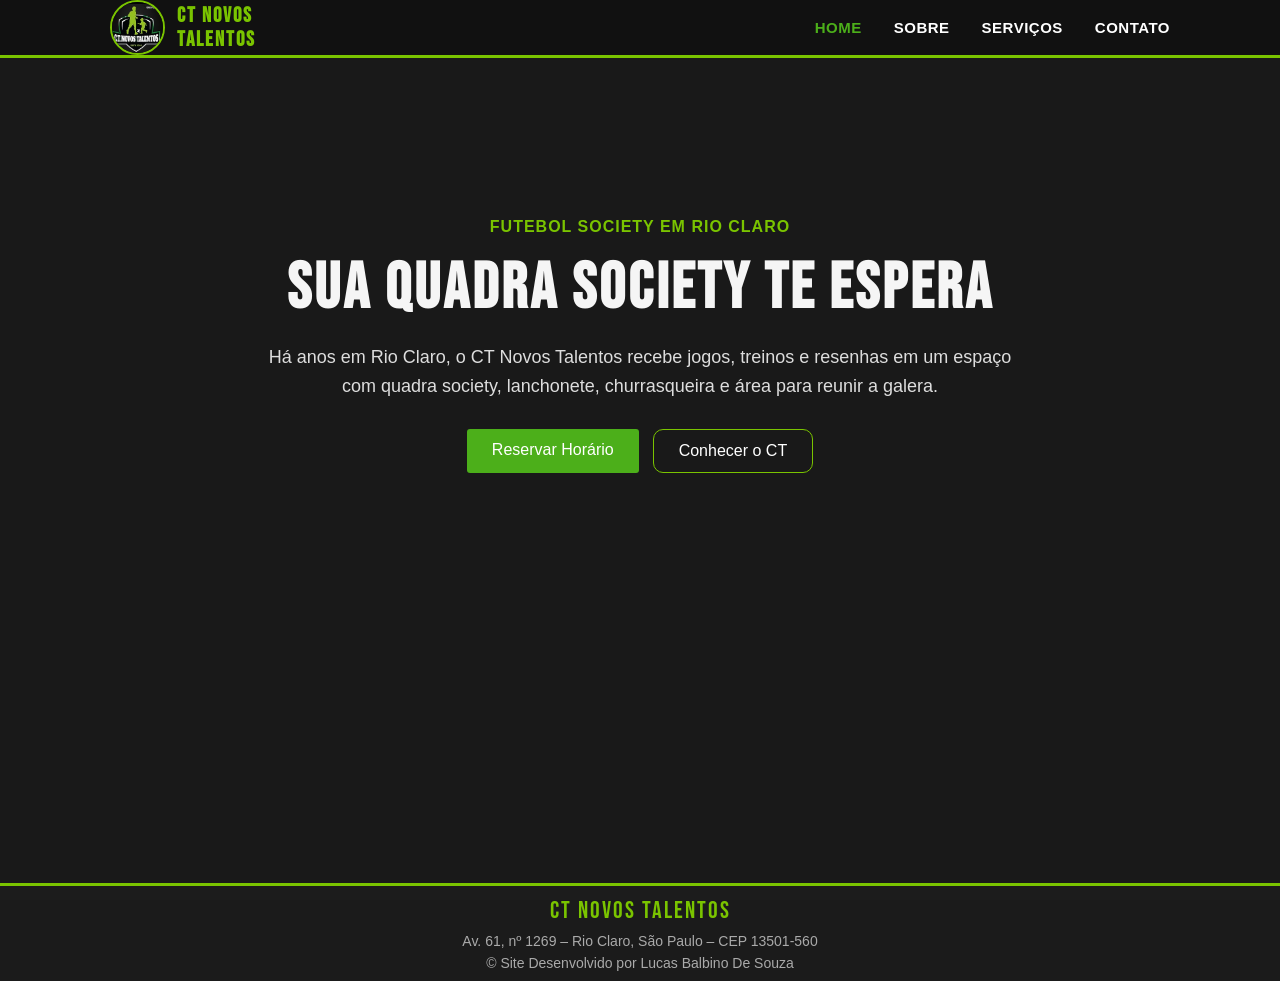
<file: index.html>
<!doctype html>
<html lang="pt-BR">
  <head>
    <meta charset="UTF-8" />
    <meta name="viewport" content="width=device-width, initial-scale=1.0" />
    <title>CT Novos Talentos</title>
    <link rel="stylesheet" href="css/style.css" />
    <link rel="icon" href="./imgs/logo.png"/>
  </head>
  <body>
    <header>
      <nav>
        <a class="logo" href="index.html">
          <img src="imgs/logo.png" alt="CT Novos Talentos" class="logo-img" />
          <span>
            CT Novos
            <br />Talentos
          </span>
        </a>
        <ul class="nav-links">
          <li><a href="index.html" class="ativo">Home</a></li>
          <li><a href="sobre.html">Sobre</a></li>
          <li><a href="servicos.html">Serviços</a></li>
          <li><a href="contato.html">Contato</a></li>
        </ul>
      </nav>
    </header>

    <main class="home">
      <video autoplay muted loop id="bg-video">
        <source src="video/fut.mp4" type="video/mp4" />
      </video>

      <section class="inicio">
        <div class="conteudo">
          <span class="titulo-bonitinho"> Futebol society em Rio Claro </span>

          <h1>Sua Quadra Society Te Espera</h1>

          <p>
            Há anos em Rio Claro, o CT Novos Talentos recebe jogos, treinos e
            resenhas em um espaço com quadra society, lanchonete, churrasqueira
            e área para reunir a galera.
          </p>

          <div class="botoes">
            <a href="contato.html" class="btn"> Reservar Horário </a>

            <a href="sobre.html" class="btn-secundario"> Conhecer o CT </a>
          </div>
        </div>
      </section>
    </main>

    <footer>
      <div class="rodape">
        <div class="logo-rodape">CT NOVOS TALENTOS</div>

        <p>Av. 61, nº 1269 – Rio Claro, São Paulo – CEP 13501-560</p>

        <p style="margin-top: 6px">
          © Site Desenvolvido por Lucas Balbino De Souza
        </p>
      </div>
    </footer>
  </body>
</html>
</file>
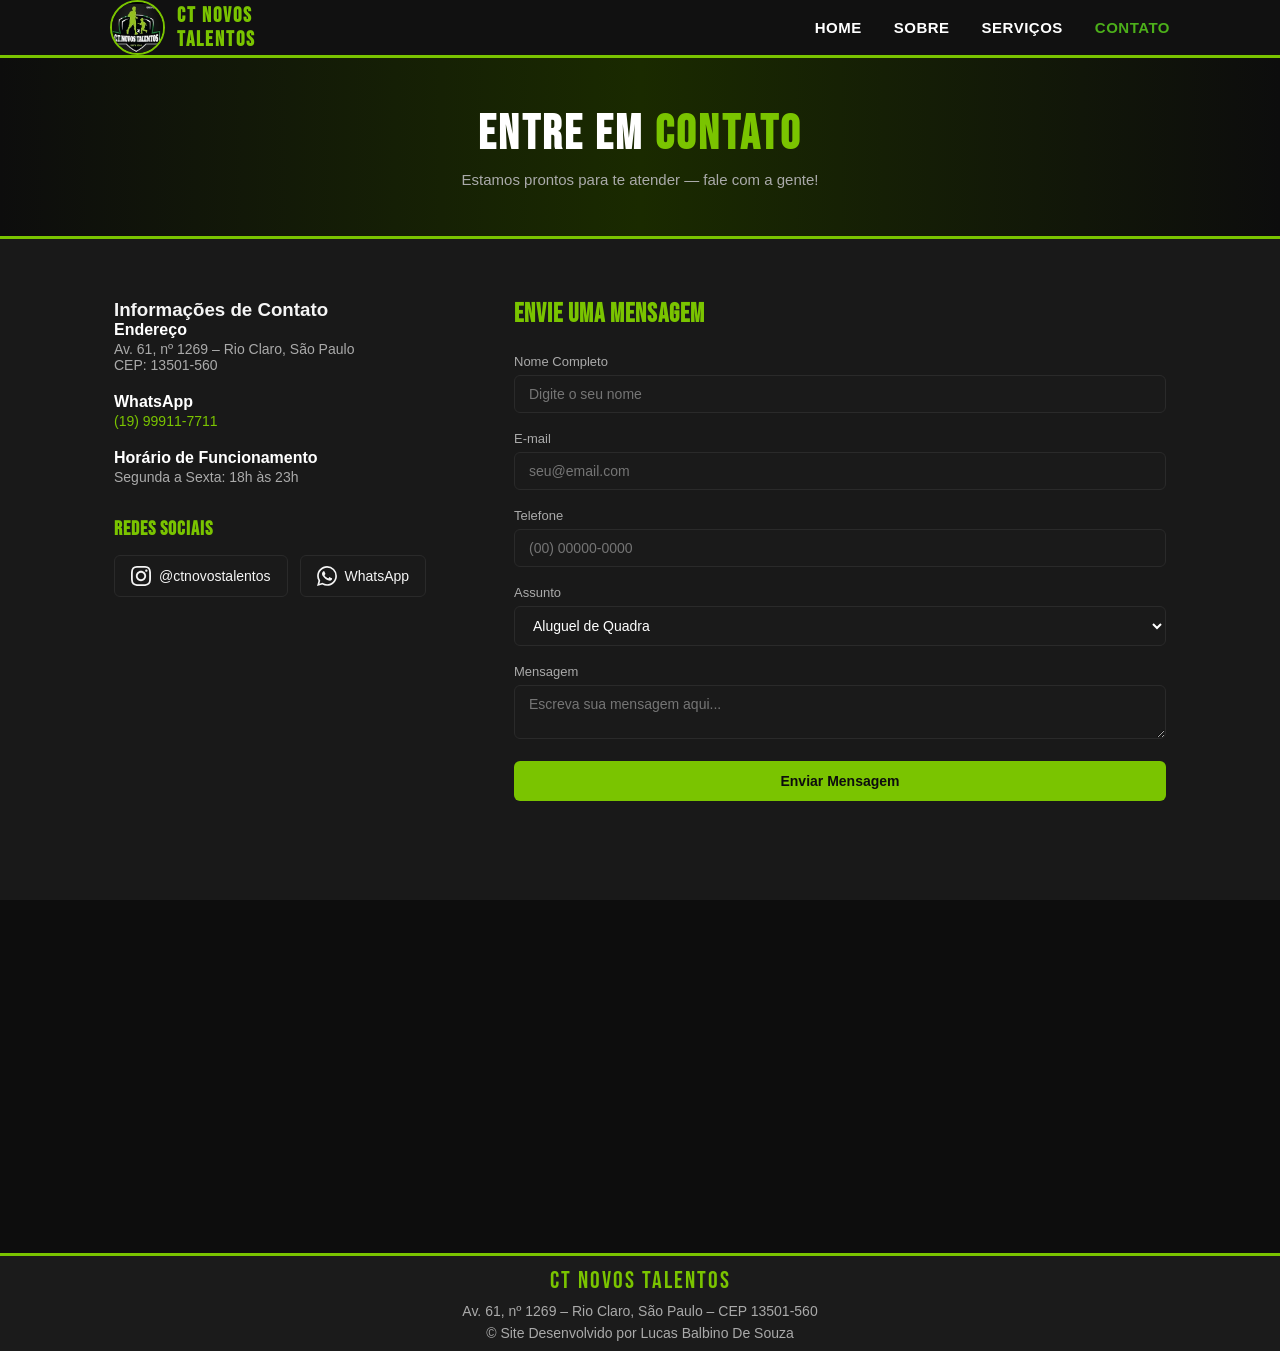
<file: contato.html>
<!DOCTYPE html>
<html lang="pt-BR">
<head>
  <meta charset="UTF-8">
  <meta name="viewport" content="width=device-width, initial-scale=1.0">
  <title>Contato - CT Novos Talentos</title>
  <link rel="stylesheet" href="css/style.css">
  <link rel="icon" href="./imgs/logo.png"/>
</head>
<body>

  <header>
    <nav>
        <a class="logo" href="index.html">
          <img src="imgs/logo.png" alt="CT Novos Talentos" class="logo-img" />
          <span>
            CT Novos
            <br />Talentos
          </span>
        </a>
      <ul class="nav-links">
        <li><a href="index.html">Home</a></li>
        <li><a href="sobre.html">Sobre</a></li>
        <li><a href="servicos.html">Serviços</a></li>
        <li><a href="contato.html" class="ativo">Contato</a></li>
      </ul>
    </nav>
  </header>

  <main>

    <section class="banner">
      <h2>Entre em <span>Contato</span></h2>
      <p>Estamos prontos para te atender — fale com a gente!</p>
    </section>

    <section class="contato-secao">
      <div class="caixa">
        <div class="contato-grade">

          <!-- INFORMAÇÕES -->
          <aside class="contato-info">
            <h3>Informações de Contato</h3>

            <div class="info-item">
              <div>
                <strong>Endereço</strong>
                <span>Av. 61, nº 1269 – Rio Claro, São Paulo<br>CEP: 13501-560</span>
              </div>
            </div>

            <div class="info-item">
              <div>
                <strong>WhatsApp</strong>
                <span><a href="https://wa.me/5519999117711" target="_blank" class="whats">(19) 99911-7711</a></span>
              </div>
            </div>

            <div class="info-item">
              <div>
                <strong>Horário de Funcionamento</strong>
                <span>Segunda a Sexta: 18h às 23h
              </div>
            </div>

            <div class="redes-sociais">
              <h4>Redes Sociais</h4>
              <div class="links-sociais">

                <a class="link-social" href="https://www.instagram.com/ctnovostalentos/" target="_blank">
                  <svg xmlns="http://www.w3.org/2000/svg" viewBox="0 0 24 24">
                    <path d="M12 2.163c3.204 0 3.584.012 4.85.07 3.252.148 4.771 1.691 4.919 4.919.058 1.265.069 1.645.069 4.849 0 3.205-.012 3.584-.069 4.849-.149 3.225-1.664 4.771-4.919 4.919-1.266.058-1.644.07-4.85.07-3.204 0-3.584-.012-4.849-.07-3.26-.149-4.771-1.699-4.919-4.92-.058-1.265-.07-1.644-.07-4.849 0-3.204.013-3.583.07-4.849.149-3.227 1.664-4.771 4.919-4.919 1.266-.057 1.645-.069 4.849-.069zm0-2.163c-3.259 0-3.667.014-4.947.072-4.358.2-6.78 2.618-6.98 6.98-.059 1.281-.073 1.689-.073 4.948 0 3.259.014 3.668.072 4.948.2 4.358 2.618 6.78 6.98 6.98 1.281.058 1.689.072 4.948.072 3.259 0 3.668-.014 4.948-.072 4.354-.2 6.782-2.618 6.979-6.98.059-1.28.073-1.689.073-4.948 0-3.259-.014-3.667-.072-4.947-.196-4.354-2.617-6.78-6.979-6.98-1.281-.059-1.69-.073-4.949-.073zm0 5.838c-3.403 0-6.162 2.759-6.162 6.162s2.759 6.163 6.162 6.163 6.162-2.759 6.162-6.163c0-3.403-2.759-6.162-6.162-6.162zm0 10.162c-2.209 0-4-1.79-4-4 0-2.209 1.791-4 4-4s4 1.791 4 4c0 2.21-1.791 4-4 4zm6.406-11.845c-.796 0-1.441.645-1.441 1.44s.645 1.44 1.441 1.44c.795 0 1.439-.645 1.439-1.44s-.644-1.44-1.439-1.44z"/>
                  </svg>
                  @ctnovostalentos
                </a>

                <a class="link-social" href="https://wa.me/5519999117711" target="_blank">
                  <svg xmlns="http://www.w3.org/2000/svg" viewBox="0 0 24 24">
                    <path d="M17.472 14.382c-.297-.149-1.758-.867-2.03-.967-.273-.099-.471-.148-.67.15-.197.297-.767.966-.94 1.164-.173.199-.347.223-.644.075-.297-.15-1.255-.463-2.39-1.475-.883-.788-1.48-1.761-1.653-2.059-.173-.297-.018-.458.13-.606.134-.133.298-.347.446-.52.149-.174.198-.298.298-.497.099-.198.05-.371-.025-.52-.075-.149-.669-1.612-.916-2.207-.242-.579-.487-.5-.669-.51-.173-.008-.371-.01-.57-.01-.198 0-.52.074-.792.372-.272.297-1.04 1.016-1.04 2.479 0 1.462 1.065 2.875 1.213 3.074.149.198 2.096 3.2 5.077 4.487.709.306 1.262.489 1.694.625.712.227 1.36.195 1.871.118.571-.085 1.758-.719 2.006-1.413.248-.694.248-1.289.173-1.413-.074-.124-.272-.198-.57-.347m-5.421 7.403h-.004a9.87 9.87 0 01-5.031-1.378l-.361-.214-3.741.982.998-3.648-.235-.374a9.86 9.86 0 01-1.51-5.26c.001-5.45 4.436-9.884 9.888-9.884 2.64 0 5.122 1.03 6.988 2.898a9.825 9.825 0 012.893 6.994c-.003 5.45-4.437 9.884-9.885 9.884m8.413-18.297A11.815 11.815 0 0012.05 0C5.495 0 .16 5.335.157 11.892c0 2.096.547 4.142 1.588 5.945L.057 24l6.305-1.654a11.882 11.882 0 005.683 1.448h.005c6.554 0 11.89-5.335 11.893-11.893a11.821 11.821 0 00-3.48-8.413z"/>
                  </svg>
                  WhatsApp
                </a>

              </div>
            </div>
          </aside>

          <!-- FORMULÁRIO -->
          <form class="contato-form">
            <h3>Envie uma Mensagem</h3>

            <div class="campo">
              <label for="nome">Nome Completo</label>
              <input type="text" id="nome" placeholder="Digite o seu nome" />
            </div>

            <div class="campo">
              <label for="email">E-mail</label>
              <input type="email" id="email" placeholder="seu@email.com" />
            </div>

            <div class="campo">
              <label for="telefone">Telefone</label>
              <input type="tel" id="telefone" placeholder="(00) 00000-0000" />
            </div>

            <div class="campo">
              <label for="assunto">Assunto</label>
              <select id="assunto">
                <option>Aluguel de Quadra</option>
                <option>Campeonatos e Torneios</option>
                <option>Outros</option>
              </select>
            </div>

            <div class="campo">
              <label for="mensagem">Mensagem</label>
              <textarea id="mensagem" placeholder="Escreva sua mensagem aqui..."></textarea>
            </div>

            <button type="submit">Enviar Mensagem</button>
          </form>

        </div>

        <!-- MAPA -->
        <div class="mapa">
          <iframe
            title="Localização CT Novos Talentos"
            src="https://www.google.com/maps/embed?pb=!1m18!1m12!1m3!1d3688.6!2d-47.56!3d-22.41!2m3!1f0!2f0!3f0!3m2!1i1024!2i768!4f13.1!3m3!1m2!1s0x0%3A0x0!2zMjLCsDI0JzM2LjAiUyA0N8KwMzMnMzYuMCJX!5e0!3m2!1spt-BR!2sbr!4v1620000000000!5m2!1spt-BR!2sbr"
            allowfullscreen=""
            loading="lazy">
          </iframe>
        </div>

      </div>
    </section>

  </main>

  <footer>
    <div class="rodape">
      <p class="logo-rodape">CT NOVOS TALENTOS</p>
      <p>Av. 61, nº 1269 – Rio Claro, São Paulo – CEP 13501-560</p>
      <p style="margin-top: 6px">
          © Site Desenvolvido por Lucas Balbino De Souza 
        </p>
    </div>
  </footer>

</body>
</html>
</file>
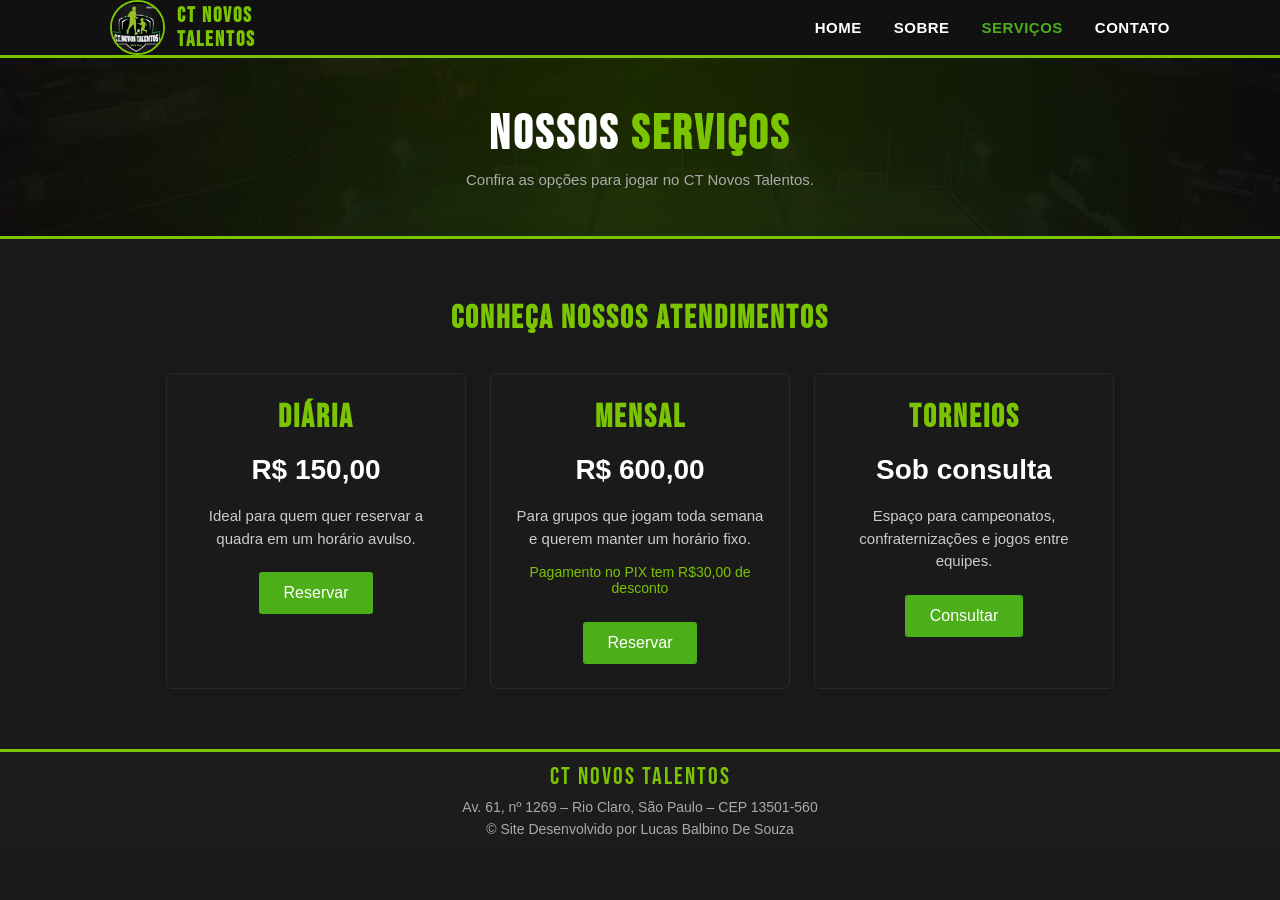
<file: servicos.html>
<!doctype html>
<html lang="en">
  <head>
    <meta charset="UTF-8" />
    <meta name="viewport" content="width=device-width, initial-scale=1.0" />
    <title>CT Novos Talentos</title>
    <link rel="stylesheet" href="css/style.css" />
    <link rel="icon" href="./imgs/logo.png"/>
  </head>

  <body>
    <header>
      <nav>
        <a class="logo" href="index.html">
          <img src="imgs/logo.png" alt="CT Novos Talentos" class="logo-img" />
          <span>
            CT Novos
            <br />Talentos
          </span>
        </a>
        <ul class="nav-links">
          <li><a href="index.html">Home</a></li>
          <li><a href="sobre.html">Sobre</a></li>
          <li><a href="servicos.html" class="ativo">Serviços</a></li>
          <li><a href="contato.html">Contato</a></li>
        </ul>
      </nav>
    </header>

    <main class="servicos">
      <section class="banner">
        <img
          src="imgs/WhatsApp Image 2026-05-08 at 02.11.12.jpeg"
          alt="Quadra CT Novos Talentos"
        />
        <h2>Nossos <span>Serviços</span></h2>
        <p>Confira as opções para jogar no CT Novos Talentos.</p>
      </section>

      <section class="section-servicos">
        <h1 class="titulo">CONHEÇA NOSSOS ATENDIMENTOS</h1>

        <div class="cards-servicos">
          <div class="card-servico">
            <h2>Diária</h2>
            <p class="preco">R$ 150,00</p>
            <p>Ideal para quem quer reservar a quadra em um horário avulso.</p>
            <a href="contato.html" class="btn">Reservar</a>
          </div>

          <div class="card-servico">
            <h2>Mensal</h2>
            <p class="preco">R$ 600,00</p>
            <p>
              Para grupos que jogam toda semana e querem manter um horário fixo.
            </p>
            <span>Pagamento no PIX tem R$30,00 de desconto</span>
            <a href="contato.html" class="btn">Reservar</a>
          </div>

          <div class="card-servico">
            <h2>Torneios</h2>
            <p class="preco">Sob consulta</p>
            <p>
              Espaço para campeonatos, confraternizações e jogos entre equipes.
            </p>
            <a href="contato.html" class="btn">Consultar</a>
          </div>
        </div>
      </section>
    </main>

    <footer>
      <div class="rodape">
        <div class="logo-rodape">CT NOVOS TALENTOS</div>
        <p>Av. 61, nº 1269 – Rio Claro, São Paulo – CEP 13501-560</p>
        <p style="margin-top: 6px">
          © Site Desenvolvido por Lucas Balbino De Souza 
        </p>
      </div>
    </footer>
  </body>
</html>
</file>
<file: css/style.css>
/* Importação de uma fonte do Google Fonts */
@import url('https://fonts.googleapis.com/css2?family=Bebas+Neue&family=Barlow:wght@400;500;600;700&display=swap');

/* Geral */
* {
  margin: 0;
  padding: 0;
  box-sizing: border-box;
}

body {
  color: #F5F5F5;
  font-family: Arial, sans-serif;
  background-color: #0d0d0d;
}

/* Efeito de sobreposição para melhorar a legibilidade em relação ao video do fundo(pesquisa)
 ::after - cria um elemento virtual depois do body 
 content - cria o conteúdo do elemento, obrigatorio quando usar o ::after
 top 0 e left 0 - ponto inicial da tela
 o width e o height estão em 100% para cobrir a tela inteira
 e o z-index define a "camada" do elemento ai o -1 fica atras de tudo  */
body::after {
  content: "";
  position: fixed;
  top: 0;
  left: 0;
  width: 100%;
  height: 100%;
  background: rgba(26, 26, 26, 0.93);
  z-index: -1;
}

/* Header fixo */
header {
  background-color: #111;
  border-bottom: 3px solid #7ac400;
  position: sticky;
  top: 0;
  z-index: 100;
}

nav {
  max-width: 1100px;
  margin: 0 auto;
  padding: 0 20px;
  display: flex;
  align-items: center;
  justify-content: space-between;
}

.logo {
  font-weight: bold;
  font-family: 'Bebas Neue', sans-serif;
  color: #7ac400;
  letter-spacing: 2px;
  line-height: 1.1;
  font-size: 21px;
  display: flex;
  align-items: center;
  gap: 12px;
  text-decoration: none;
}

/* estilizando a logo */
.logo-img {
  width: 55px;
  height: 55px;
  border-radius: 50%;
  object-fit: cover;
  border: 2px solid #7ac400;
}

.nav-links {
  list-style: none;
  display: flex;
  align-items: center;
  gap: 32px;
  padding: 14px 0;
}

.nav-links a {
  text-decoration: none;
  color: #ffffff;
  font-weight: 600;
  font-size: 15px;
  letter-spacing: 0.5px;
  text-transform: uppercase;
  transition: color 0.2s;
}

.nav-links a:hover,
.nav-links .ativo {
  color: #4CAF1A;
}

/* Botões */
.btn {
  background: #4CAF1A;
  color: white;
  padding: 12px 25px;
  border-radius: 3px;
  text-decoration: none;
  transition: 0.3s;
  font-size: 16px;
}

/* Efeito ao passar o mouse no botão mudando a cor */
.btn:hover {
  background: #3D9014;
}

.btn-secundario {
  color: #ffffff;
  padding: 12px 25px;
  border: 1px solid #7ac400;
  border-radius: 10px;
  text-decoration: none;
  font-size: 16px;
  transition: 0.3s;
}

/* Efeito ao passar o mouse no botão mudando a cor */
.btn-secundario:hover {
  background: #7ac400;
  color: #0d0d0d;
}

/* Footer fixo */
footer {
  margin-top: 60px;
  background-color: #1d1d1dea;
  text-align: center;
  padding: 10px 20px;
  border-top: 3px solid #7ac400;
}

.rodape {
  max-width: 1100px;
  margin: 0 auto;
}

.logo-rodape {
  font-family: 'Bebas Neue', sans-serif;
  font-size: 24px;
  color: #7ac400;
  letter-spacing: 2px;
  margin-bottom: 8px;
}

footer p {
  color: #aaaaaa;
  font-size: 14px;
}

/* Banner com gradiente */
.banner {
  background: linear-gradient(90deg, #0d0d0d 0%, #1a2a00 50%, #0d0d0d 100%);
  border-bottom: 3px solid #7ac400;
  padding: 48px 24px;
  text-align: center;
  position: relative;
  overflow: hidden;
}

/* Estilização para a imagem de fundo do banner nas paginas do sobre e serviços */
.banner img {
  position: absolute;
  top: 0;
  left: 0;
  width: 100%;
  height: 100%;
  object-fit: cover;
  opacity: 0.04;
  z-index: 0;
}

.banner h2,
.banner p {
  position: relative;
  z-index: 1;
}

.banner h2 {
  font-family: 'Bebas Neue', sans-serif;
  font-size: 48px;
  letter-spacing: 3px;
  color: #ffffff;
}

.banner h2 span {
  color: #7ac400;
}

.banner p {
  color: #aaaaaa;
  margin-top: 8px;
  font-size: 15px;
}

/* estilização do video de fundo, da pagina inicial */
#bg-video {
  position: fixed;
  top: 0;
  left: 0;
  width: 100%;
  height: 100%;
  object-fit: cover;
  z-index: -2;
}


.home {
  padding: 90px 24px 300px;
}

.inicio {
  max-width: 1100px;
  margin: 0 auto;
  text-align: center;
  padding: 70px 20px 50px;
}

.conteudo {
  max-width: 760px;
  margin: 0 auto;
  text-align: center;
}

.titulo-bonitinho {
  display: inline-block;
  color: #7ac400;
  font-weight: 700;
  text-transform: uppercase;
  font-size: 16px;
  letter-spacing: 1px;
  margin-bottom: 14px;
}

.home h1 {
  font-family: 'Bebas Neue', sans-serif;
  font-size: 64px;
  letter-spacing: 3px;
  margin-bottom: 16px;
}

.inicio p {
  color: #dddddd;
  font-size: 18px;
  line-height: 1.6;
  margin-bottom: 28px;
}

/* declarando o flex para as seções de serviços, fotos, contato e seção principal */ 
.botoes,
.cards-servicos,
.fotos-sobre,
.contato-grade,
.links-sociais,
.section-principal {
  display: flex;
}

.botoes {
  justify-content: center;
  gap: 14px;
  flex-wrap: wrap;
}

/* pagina do contato, links das redes sociais, forms e etc */
.caixa {
  max-width: 1100px;
  margin: 0 auto;
  padding: 60px 24px;
}

.contato-grade {
  gap: 80px;
}

.contato-info {
  width: 320px;
}

/* Basicamente o flex: 1 faz com que o conteudo ocupe todo o espaço disponível*/
.contato-form {
  flex: 1;
}

.contato-form h3,
.redes-sociais h4 {
  font-family: 'Bebas Neue', sans-serif;
  color: #7ac400;
  letter-spacing: 1px;
  margin-bottom: 14px;
}

.contato-form h3 {
  font-size: 26px;
  margin-bottom: 24px;
}

.redes-sociais {
  margin-top: 32px;
}

.redes-sociais h4 {
  font-size: 20px;
}

.info-item {
  display: flex;
  gap: 14px;
  margin-bottom: 20px;
}

.info-item strong,
.info-item span,
.info-item a {
  display: block;
  font-size: 14px;
}

.info-item strong {
  color: #ffffff;
  font-size: 16px;
  margin-bottom: 2px;
}

.info-item span {
  color: #aaaaaa;
}

.info-item a {
  color: #7ac400;
  text-decoration: none;
}

.links-sociais {
  gap: 12px;
}

.link-social {
  display: flex;
  align-items: center;
  gap: 8px;
  text-decoration: none;
  background-color: #1a1a1a;
  border: 1px solid #2a2a2a;
  color: #F5F5F5;
  padding: 10px 16px;
  border-radius: 6px;
  font-size: 14px;
}

/* Estilização para os icons das redes sociais */
.link-social svg {
  width: 20px;
  height: 20px;
  fill: currentColor;
}

/* Efeito ao passar o mouse no botão mudando a cor */
.link-social:hover {
  border-color: #7ac400;
  color: #7ac400;
}

.campo {
  margin-bottom: 18px;
}

.campo label {
  display: block;
  font-size: 13px;
  color: #aaaaaa;
  margin-bottom: 6px;
}

.campo input,
.campo textarea,
.campo select {
  width: 100%;
  background: #1a1a1a;
  border: 1px solid #2a2a2a;
  color: #ffffff;
  font-family: Arial, sans-serif;
  font-size: 14px;
  padding: 10px 14px;
  border-radius: 6px;
  outline: none;
}

/* Efeito nos inputs, textarea e select, como se fosse um :hover pra eles(inputs, textarea e select) */
.campo input:focus,
.campo textarea:focus,
.campo select:focus {
  border-color: #7ac400;
}

.contato-form button {
  width: 100%;
  background: #7ac400;
  color: #0d0d0d;
  font-size: 14px;
  font-weight: 700;
  padding: 12px;
  border: none;
  border-radius: 6px;
  cursor: pointer;
}

/* Efeito ao passar o mouse no botão mudando a cor */
.contato-form button:hover {
  background: #5a9200;
}

/* estilização para o mapa */
.mapa {
  margin-top: 48px;
  border-radius: 10px;
  overflow: hidden;
}

.mapa iframe {
  width: 100%;
  height: 280px;
  border: none;
}

/* pagina do sobre */
.section-principal {
  max-width: 1100px;
  margin: 60px auto;
  padding: 0 24px;
  align-items: center;
  gap: 50px;
}

/* Basicamente o flex: 1 faz com que o conteúdo ocupe todo o espaço disponível */
.texto-sobre {
  flex: 1;
}

.texto-sobre h2,
.section-fotos h2,
.titulo,
.card-servico h2 {
  font-family: 'Bebas Neue', sans-serif;
  color: #7ac400;
  letter-spacing: 2px;
}

.texto-sobre h2,
.section-fotos h2 {
  font-size: 36px;
  margin-bottom: 16px;
}

.texto-sobre h3 {
  font-family: 'Bebas Neue', sans-serif;
  font-size: 28px;
  color: #7ac400;
  letter-spacing: 1px;
  margin: 24px 0 12px;
}

.texto-sobre p,
.texto-sobre ul,
.card-servico p {
  color: #cccccc;
  font-size: 15px;
  line-height: 1.5;
  margin-bottom: 14px;
}

.texto-sobre ul {
  margin-left: 18px;
}

.texto-sobre li {
  margin-bottom: 8px;
}

.logo-card,
.foto-quadra,
.card-servico {
  background-color: #1a1a1a;
  border: 1px solid #2a2a2a;
  border-radius: 6px;
}

.logo-card {
  width: 320px;
  padding: 18px;
}

.logo-card img {
  width: 100%;
  border-radius: 6px;
}

.section-fotos,
.section-servicos {
  max-width: 1100px;
  margin: 60px auto;
  padding: 0 24px;
  text-align: center;
}

.section-fotos p {
  color: #aaaaaa;
  font-size: 15px;
  margin-bottom: 24px;
}

.fotos-sobre {
  gap: 20px;
  justify-content: center;
}

.foto-quadra {
  width: 100%;
}

.foto-quadra img {
  width: 500px;
  height: 300px;
  object-fit: cover;
}

.foto-quadra p {
  color: #cccccc;
  font-size: 14px;
  padding: 12px;
  margin: 0;
}

/* pagina dos serviços */
.titulo {
  font-size: 32px;
  margin: 20px 0 24px;
}

.cards-servicos {
  justify-content: center;
  gap: 24px;
  margin-top: 35px;
}

.card-servico {
  padding: 24px;
  width: 300px;
}

.card-servico h2 {
  font-size: 32px;
  margin-bottom: 12px;
}

.card-servico .preco {
  color: #ffffff;
  font-size: 28px;
  font-weight: bold;
}

.card-servico span {
  display: block;
  color: #7ac400;
  font-size: 14px;
  margin-bottom: 18px;
}


.card-servico .btn {
  display: inline-block;
  margin-top: 8px;
}

/* Parte responsiva para o mobile */
@media (max-width: 768px) {
  nav {
    flex-direction: column;
    padding: 12px 20px;
  }

  .nav-links {
    gap: 14px;
    padding-top: 12px;
    flex-wrap: wrap;
    justify-content: center;
  }

  .nav-links a {
    font-size: 13px;
  }

  .banner {
    padding: 38px 18px;
  }

  .banner h2 {
    font-size: 38px;
  }

  .home {
    padding: 50px 20px 180px;
  }

  .inicio {
    padding: 50px 0;
  }

  .home h1 {
    font-size: 44px;
  }

  .inicio p {
    font-size: 16px;
  }

  .section-principal,
  .contato-grade,
  .cards-servicos,
  .fotos-sobre {
    flex-direction: column;
  }

  .contato-grade {
    gap: 40px;
  }

  .logo-card,
  .contato-info,
  .card-servico,
  .foto-quadra {
    width: 100%;
  }

  .foto-quadra img {
    height: 260px;
  }

  .links-sociais {
    flex-direction: column;
  }

  .link-social {
    justify-content: center;
  }

  footer {
    margin-top: 40px;
  }
}

@media (max-width: 480px) {
  .logo {
    font-size: 19px;
  }

  .nav-links {
    gap: 10px;
  }

  .nav-links a {
    font-size: 12px;
  }

  .banner h2 {
    font-size: 32px;
  }

  .tagline {
    font-size: 13px;
  }

  .home h1 {
    font-size: 38px;
  }

  .btn,
  .btn-secundario {
    display: block;
    width: 100%;
    margin-bottom: 10px;
  }

  .texto-sobre h2,
  .section-fotos h2,
  .titulo {
    font-size: 30px;
  }

  .card-servico h2 {
    font-size: 28px;
  }

  .foto-quadra img {
    height: 220px;
  }

  .caixa,
  .section-principal,
  .section-fotos,
  .section-servicos {
    padding-left: 16px;
    padding-right: 16px;
  }
}
</file>
